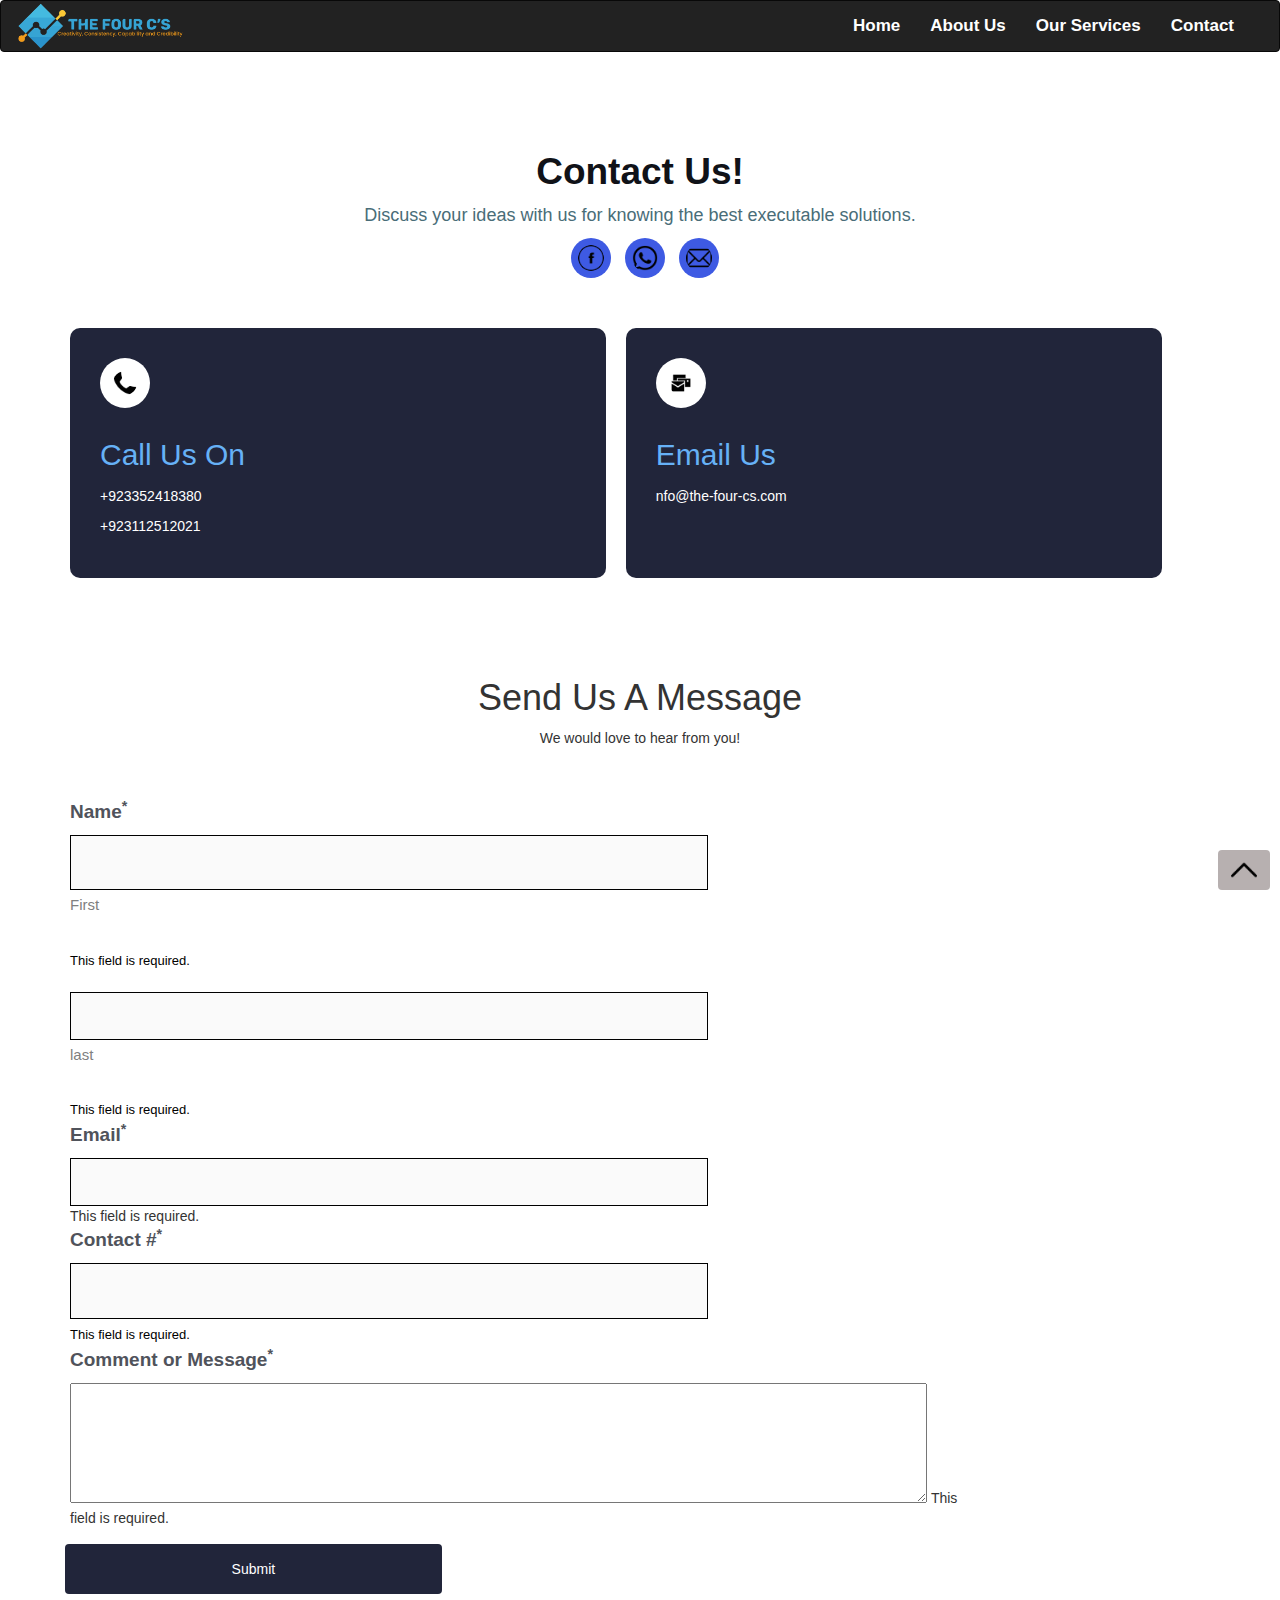
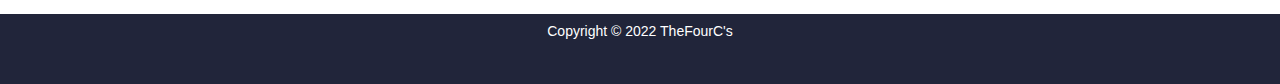
<file: Contact.html>
<!DOCTYPE html>
<html lang="en">
<head>
    <meta charset="UTF-8">
    <meta http-equiv="X-UA-Compatible" content="IE=edge">
    <meta name="viewport" content="width=device-width, initial-scale=1.0">
    <title>Contact</title>
    <link rel="stylesheet" type="text/css" href="Cont.css">
    <link rel="stylesheet" href="https://maxcdn.bootstrapcdn.com/bootstrap/3.4.1/css/bootstrap.min.css">
    <script src="https://ajax.googleapis.com/ajax/libs/jquery/3.6.0/jquery.min.js"></script>
    <script src="https://maxcdn.bootstrapcdn.com/bootstrap/3.4.1/js/bootstrap.min.js"></script>
</head>
<body>
    <div id="top"></div>
    <a class="btn" href="#top"><img style="width:26px;" src="upload.png"></a>
    

    <nav class="navbar navbar-inverse">
      <div class="container-fluid">
        <div class="navbar-header">
          <button type="button" class="navbar-toggle" data-toggle="collapse" data-target="#myNavbar">
            <span class="icon-bar"></span>
            <span class="icon-bar"></span>
            <span class="icon-bar"></span>                        
          </button>
          <img class="pick-one" src="four cs.png">
        </div>
        <div class="collapse navbar-collapse" id="myNavbar">
          <ul class="nav navbar-nav">
            <li><a href="index.html"><span>Home</span></a></li>
            <li><a href="Aboutus.html"><span>About Us</span></a></li>
            <li><a href="OurServices.html"><span>Our Services</span></a></li>
            <li><a href="Contact.html"><span>Contact</span></a></li>
          </ul>
          
        </div>
      </div>
    </nav>

    <div class="container">  
        
                    <center>
            <div class="div-1">
                <h1>Contact Us!</h1>
                <p>Discuss your ideas with us for knowing the best executable solutions.</p>
                <span class="icons">
                    <img class="pick-3" src="facebook.png">
                    <img class="pick-3" src="whatsapp.png">
                    <img class="pick-3" src="email.png">
                </span>
            </div>  
                     </center>    
                     <center>
                <div class="main-div">
                    <div class="div-2">
                        <img class="pick-two"src="call.png">
                        <h2>Call Us On</h2>
                        <p>+923352418380<br>+923112512021</p>
                    </div>
                    
                    <div class="div-2">
                        <img class="pick-two" src="mail.png">
                        <h2>Email Us</h2>
                        <p>nfo@the-four-cs.com</p>
                    </div>
                </div> 
                
                          </center> 
                        <center>
                        <div class="div-3">
                            <h1>Send Us A Message</h1>
                            <p>We would love to hear from you!</p>

                        </div>  
                        </center>    
                            
                      <div class="form">
                            <form>
                                <div class="inp-1">
                                <p>Name<sup>*</sup></p>
                                <input  type="text"><br>
                                <span style="font-size:15px; color:gray; font-weight:normal;">First</span>
                                <br><br>
                                <span>This field is required.</span>
                                </div>
                                <br>
                                <div class="inp-2">
                                <input type="text"><br>
                                </div>
                                <div class="inp-1">
                                <span style="font-size:15px; color:gray; font-weight:normal;">last</span><br><br>
                                <span>This field is required.</span>
                                </div>
                                <div class="inp-2">
                                <p>Email<sup>*</sup></p>
                                <input type="text"><br>
                                <span>This field is required.</span>
                                </div>
                                <div class="inp-1">
                                <p>Contact #<sup>*</sup></p>
                                <input type="text"><br>
                                <span>This field is required.</span>
                                </div>
                                <div class="inp-2">
                                    <p>Comment or Message<sup>*</sup></p>
                                    <textarea></textarea>
                                    <span>This field is required.</span>
                                </div>
                                <div class="row">
                                    <input type="submit" value="Submit">
                                </div>
                            </form>

                      </div>  

                   
                    </div>
                    <div id="footer">

                        <h4 style="color:white; font-weight: normal; font-size:14px;">Copyright © 2022 TheFourC's</h4>
                   
                    </div>    
</body>
</html>
</file>
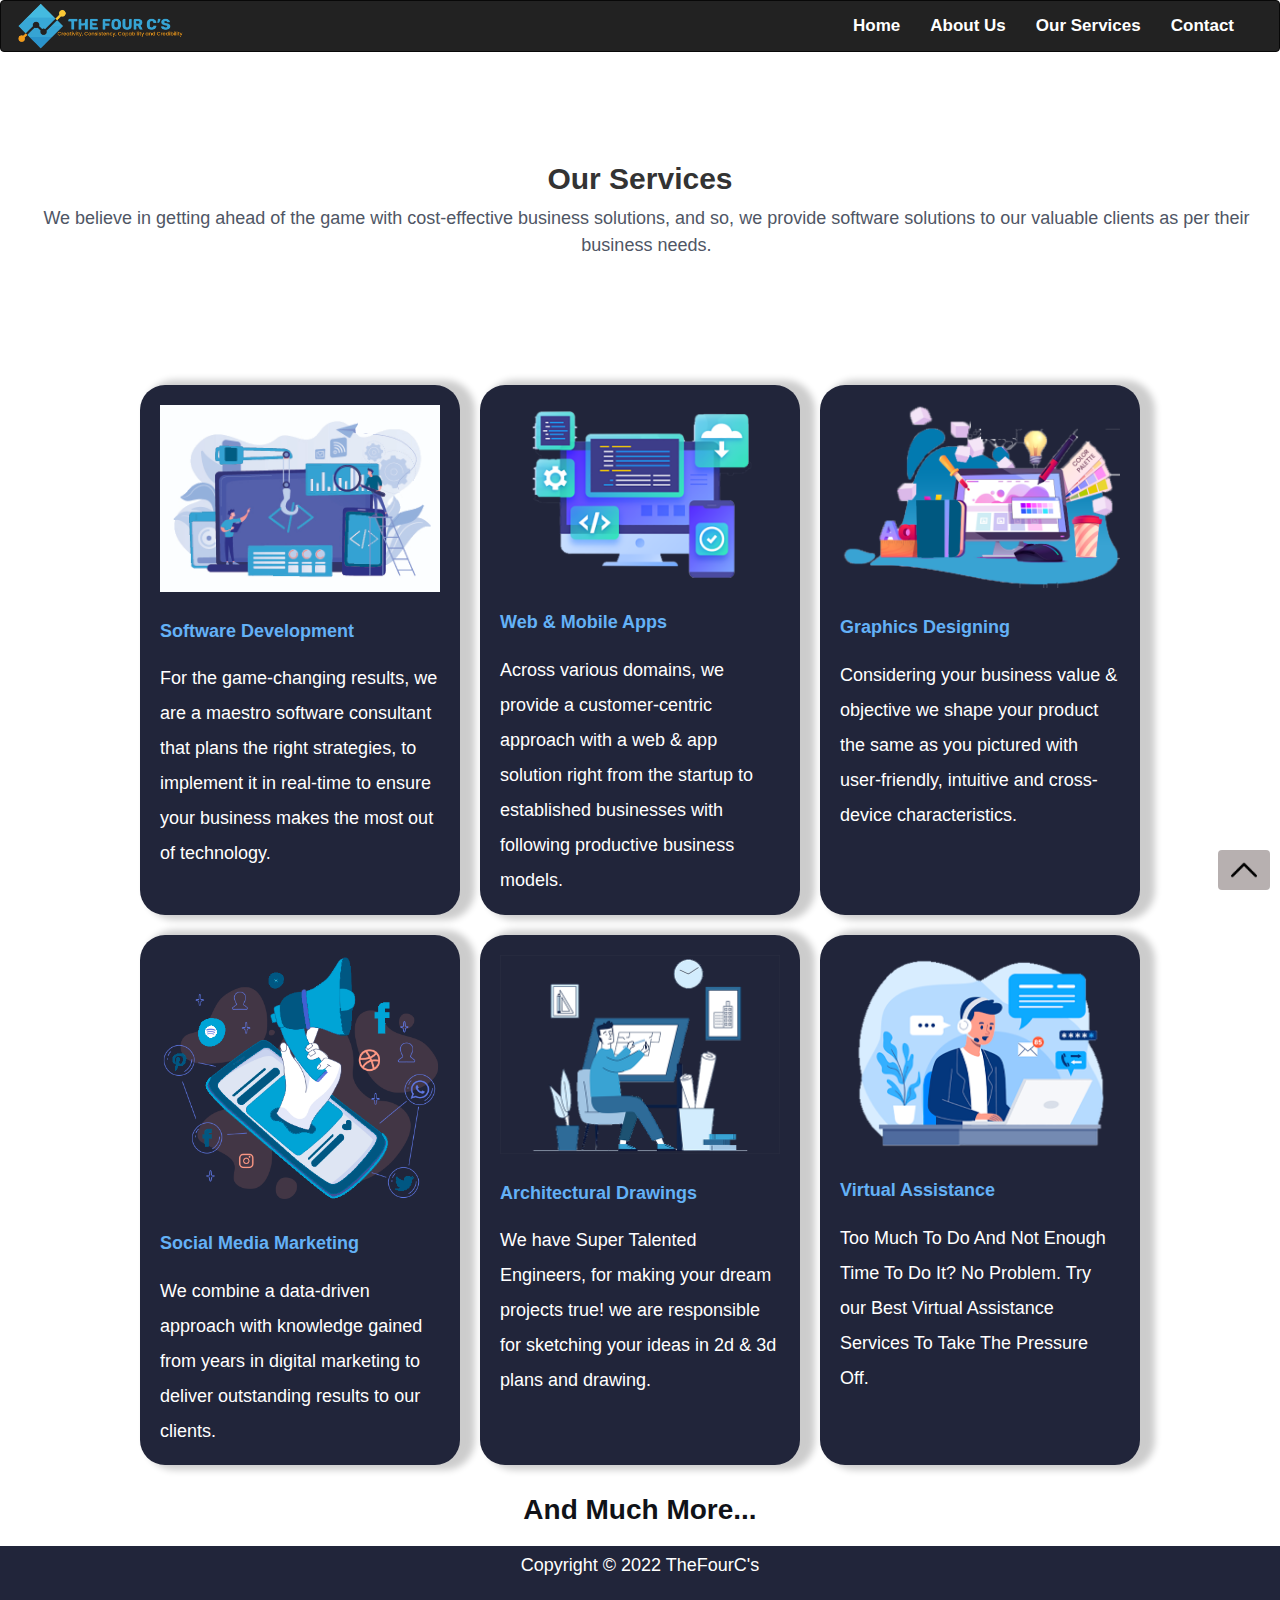
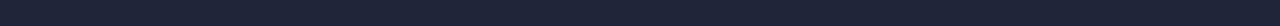
<file: OurServices.html>
<!DOCTYPE html>
<html lang="en">
<head>
    <meta charset="UTF-8">
    <meta http-equiv="X-UA-Compatible" content="IE=edge">
    <meta name="viewport" content="width=device-width, initial-scale=1.0">
    <title>Our Services</title>
    <link rel="stylesheet" type="text/css" href="services.css">
    <link rel="stylesheet" href="https://maxcdn.bootstrapcdn.com/bootstrap/3.4.1/css/bootstrap.min.css">
    <script src="https://ajax.googleapis.com/ajax/libs/jquery/3.6.0/jquery.min.js"></script>
    <script src="https://maxcdn.bootstrapcdn.com/bootstrap/3.4.1/js/bootstrap.min.js"></script>
</head>
<body>
    <div id="top"></div>
    <a class="btn" href="#top"><img style="width:26px;" src="upload.png"></a>
    

    <nav class="navbar navbar-inverse">
      <div class="container-fluid">
        <div class="navbar-header">
          <button type="button" class="navbar-toggle" data-toggle="collapse" data-target="#myNavbar">
            <span class="icon-bar"></span>
            <span class="icon-bar"></span>
            <span class="icon-bar"></span>                        
          </button>
          <img class="pick-one" src="four cs.png">
        </div>
        <div class="collapse navbar-collapse" id="myNavbar">
          <ul class="nav navbar-nav">
            <li><a href="index.html"><span>Home</span></a></li>
            <li><a href="Aboutus.html"><span>About Us</span></a></li>
            <li><a href="OurServices.html"><span>Our Services</span></a></li>
            <li><a href="Contact.html"><span>Contact</span></a></li>
          </ul>
          
        </div>
      </div>
    </nav>
    <div class="text-2">
      <h1>Our Services</h1>
      <p>We believe in getting ahead of the game with cost-effective business solutions, and so, we provide software solutions to our valuable clients as per their business needs.</p>
  </div>
    <div class="container">
       
            <div class="text-1">
               <img class="pick-2" src="pick-4.jpg">
                    <h2 style="color:#64b1f6; font-size:18px; font-weight:600;">Software Development</h2>
                    <p>For the game-changing results, we are a maestro software consultant that plans the right strategies, to implement it in real-time to ensure your business makes the most out of technology.</p>
                 </div> 

                 <div class="text-1">
                    <img class="pick-2" src="pick-5.png">
                         <h2 style="color:#64b1f6; font-size:18px; font-weight:600;">Web & Mobile Apps</h2>
                         <p> Across various domains, we provide a customer-centric approach with a web & app solution right from the startup to established businesses with following productive business models.</p>
                      </div> 

                      <div class="text-1">
                        <img class="pick-2" src="pick-6.png">
                             <h2 style="color:#64b1f6; font-size:18px; font-weight:600;">Graphics Designing</h2>
                             <p>Considering your business value & objective we shape your product the same as you pictured with user-friendly, intuitive and cross-device characteristics.</p>
                          </div> 

                  
             
                    <div class="text-1">
                       <img class="pick-2" src="pick-7.png">
                            <h2 style="color:#64b1f6; font-size:18px; font-weight:600;">Social Media Marketing</h2>
                            <p>We combine a data-driven approach with knowledge gained from years in digital marketing to deliver outstanding results to our clients.</p>
                         </div> 

                         <div class="text-1">
                            <img class="pick-2" src="pick-8.png">
                                 <h2 style="color:#64b1f6; font-size:18px; font-weight:600;">Architectural Drawings</h2>
                                 <p>We have Super Talented Engineers, for making your dream projects true! we are responsible for sketching your ideas in 2d & 3d plans and drawing.</p>
                              </div> 

                              <div class="text-1">
                                <img class="pick-2" src="pick-9.png">
                                     <h2 style="color:#64b1f6; font-size:18px; font-weight:600;">Virtual Assistance</h2>
                                     <p>Too Much To Do And Not Enough Time To Do It? No Problem. Try our Best Virtual Assistance Services To Take The Pressure Off.</p>
                                  </div>
                                  
    </div>
    <h3 style="color:#101218; font-size:28px; font-weight:800;  text-align: center;">And Much More...</h3>
    <div id="footer">

        <h4 style="color:white; font-weight: normal;">Copyright © 2022 TheFourC's</h4>

        </div> 
</body>
</html>
</file>
<file: Cont.css>
body{
    margin: 0;
    padding:0;
  }

  .container{
    justify-content: center;
  }
  
      .pick-one{
  width:170px;
  height:auto;   
  position: absolute;
  top:0;

}
#myNavbar{
float:right;
}

nav{
   background-color:#21253a;
   width:100%;
    }

    a{
        font-size:17px;
        font-weight: 700;
        
        }
        li span{
          color:#fff;
        }
        li span:hover{
        color:#66b1f6;
          transition: 0.4s ease;
         
          height: 0.10rem;
          opacity: 1;
          border-bottom: 1px solid #66b1f6;
          cursor: pointer;
        }


        .div-1{
            margin-top: 80px;
            width:100%;
            height:auto;
            }
            
            .div-1 h1{
                font-weight:800;
                font-size: 37px;
                color:#101218;
            }
            
            .div-1 p{
                color:#496d78;
                font-size: 18px;
                font-weight: normal;
            
            }
            
          
            .div-2{
                background-color: #21253a;
                width:47%;
                height:250px;
                border-radius: 10px;
                text-align:left;
                padding: 30px;
                margin-top: 50px;
                float:left;
                margin-left: 20px;
            }
            
            .div-2 h2{
              color:  #66b1f6;
              font-size:30px;
              font-weight:300px;
              padding-top: 10px;
            }
            
            .div-2 p{
                color:#fff;
                line-height:30px;
                max-width: 500px;
            }
            .main-div{
                position: relative;
                right:20px;
                width:100%;
                height:auto;
            }
            
            .div-3{
              
               position: relative;
               top:100px;
               margin-bottom:150px;
               clear:left;
            }
            
            .pick-two{
                width:50px;
                background-color: #fff;
                padding:13px;
                border-radius:50%;
            
            }
            
            .pick-3{
                height:40px;
                width:40px;
                margin-left:10px;
            background-color:#3e5ae3;
            font-size: 20px;
            opacity: 1;
            padding:7px;
            border-radius: 55%;
            cursor:pointer;
            transition: 2s ease;
            }
            .pick-3:hover{
                background-color: rgb(197, 182, 182); 
            }
            input[type="text"]{
                width:70%;
                padding:13px;
                background-color: #fafafa;
                
                border:1px solid black;
            }
            
            .form{
                background-color: #fff;
                width: 80%;
                height:auto;
                
                justify-content: center;
                border-radius:20px;
            }
            form{
                width:100%;
            }
            
            @media screen and (max-width: 600px) {
                .inp-1, .inp-2 ,input[type=submit]{
                  width: 120%;
                  margin-top: 0;
                }
               
                .div-2{
                    width:100%;
                }
              }
            
              textarea{
                width:94%;
                height:120px;
              }
            
              input[type=submit] {
                background-color: #21253a;
                color: white;
                padding: 15px 24px;
                border: none;
                border-radius: 4px;
                cursor: pointer;
                margin-top:16px;
                margin-left:10px;
                width: 40%;
              }
            
              .inp-1, .inp-2 p{
                color:#50535b;
                font-size:19px;
                font-weight: bold;
              }
           
              .inp-1 span{
                font-size:13px;
                color:black;
                font-weight: normal;
                margin-top:5px;
                padding-top:5px;
              }
            
              #footer{
                
                height: 70px;
                background-color: #21253a;
                display:flex;
                flex-direction: column;
                align-items:center;	
                margin-top:20px;
                width:100%;
                }


        .btn {
            position: fixed;
            bottom: 10px;
            right: 10px;
            z-index: 99;
            font-size: 20px;
            border: none;
            outline: none;
            background-color: rgb(183, 176, 176);
            color: darkgray;
            text-decoration: none;
            cursor: pointer;
            padding: 10px;
            border-radius: 4px;
            border-radius: 30%;
            transition: 2s ease;
            }
            
            .btn:hover {
            background-color:rgb(37, 37, 205);
            }
</file>
<file: services.css>
body{
    margin: 0;
    padding:0;
  }

  .container{
    justify-content: center;
    display:flex;
    flex-wrap: wrap;
  }
      .pick-one{
  width:170px;
  height:auto;   
  position: absolute;
  top:0;

}
#myNavbar{
float:right;
}

nav{
   background-color:#21253a;
   width:100%;
    }

    a{
        font-size:17px;
        font-weight: 700;
        
        }
        span{
          color:#fff;
        }
        span:hover{
        color:#66b1f6;
          transition: 0.4s ease;
          
          height: 0.10rem;
          opacity: 1;
          border-bottom: 1px solid #66b1f6;
          cursor: pointer;
        }
        .text-2{
            padding:70px 0 170px 0;

        }
        .text-2 h1{
            font-weight:bold;
            font-size:30px;
            text-align: center;
       
          justify-content: center;
        }
        .text-2 p{
        
            color:#4f5665;
            font-size:18px;
            line-height:27px;
            position: absolute;
            left:1%;
            text-align: center;
        }

        .pick-2{
   
            width:100%;
            height:auto;
         }
         
         
            .text-1 {
               height:530px;
               width:320px;
               padding:20px;
               text-align: center;
               border-radius: 25px;
               background-color: #21253a;
               box-shadow: 10px 0px 7px 5px rgba(1,0,0,0.2);
                margin-left:10px;
                /*margin-top:70px;*/
                margin:10px;
             }
           
           
         h2{
             color:#66b1f6;
             padding: 10px 0;
             font-size:20px;
             text-align: left;
         
         }
           p{
             color:white;
             line-height:35px;
             font-size: 18px;
             text-align: left;
           }
         
         #footer{
             
             height:80px;
             width:100%;
             background-color: #21253a;
             display:flex;
             flex-direction: column;
             align-items:center;	
             margin-top:20px;
             }
    .btn {
        position: fixed;
        bottom: 10px;
        right: 10px;
        z-index: 99;
        font-size: 20px;
        border: none;
        outline: none;
        background-color: rgb(183, 176, 176);
        color: darkgray;
        text-decoration: none;
        cursor: pointer;
        padding: 10px;
        border-radius: 4px;
        border-radius: 30%;
        transition: 2s ease;
        }
        
        .btn:hover {
        background-color:rgb(37, 37, 205);
        }
</file>
